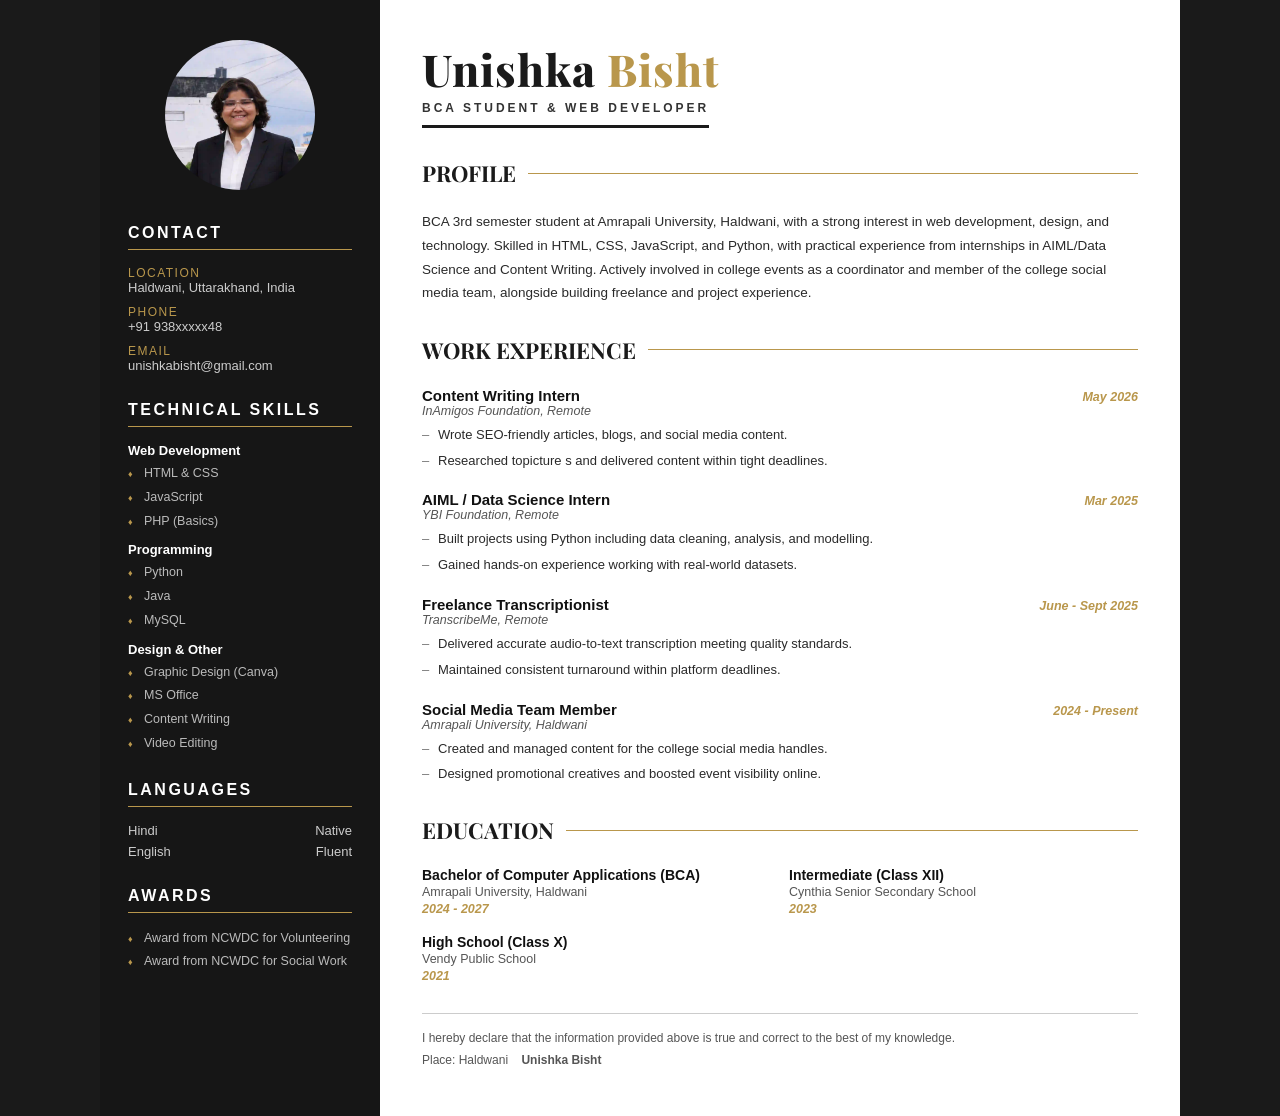
<file: revamp/index.html>
<!DOCTYPE html>
<html lang="en">
<head>
  <meta charset="UTF-8">
  <meta name="viewport" content="width=device-width, initial-scale=1.0">
  <title>Unishka Bisht | Resume</title>
  <link rel="stylesheet" href="style.css">
</head>
<body>

  <div class="resume">

    <!-- SIDEBAR -->
    <aside class="sidebar">
      <figure class="profile-picture">
        <img src="profile.webp" alt="Unishka Bisht" class="profile-img">
      </figure>

      <section class="sidebar-section">
        <h2 class="sidebar-title">Contact</h2>
        <dl class="contact-list">
          <dt class="label">Location</dt>
          <dd>Haldwani, Uttarakhand, India</dd>
          <dt class="label">Phone</dt>
          <dd>+91 938xxxxx48</dd>
          <dt class="label">Email</dt>
          <dd>unishkabisht@gmail.com</dd>
        </dl>
      </section>

      <section class="sidebar-section">
        <h2 class="sidebar-title">Technical Skills</h2>

        <h4 class="skill-group">Web Development</h4>
        <ul class="skill-list">
          <li>HTML &amp; CSS</li>
          <li>JavaScript</li>
          <li>PHP (Basics)</li>
        </ul>

        <h4 class="skill-group">Programming</h4>
        <ul class="skill-list">
          <li>Python</li>
          <li>Java</li>
          <li>MySQL</li>
        </ul>

        <h4 class="skill-group">Design &amp; Other</h4>
        <ul class="skill-list">
          <li>Graphic Design (Canva)</li>
          <li>MS Office</li>
          <li>Content Writing</li>
          <li>Video Editing</li>
        </ul>
      </section>

      <section class="sidebar-section">
        <h2 class="sidebar-title">Languages</h2>
        <p class="lang-item"><span>Hindi</span><span>Native</span></p>
        <p class="lang-item"><span>English</span><span>Fluent</span></p>
      </section>

      <section class="sidebar-section">
        <h2 class="sidebar-title">Awards</h2>
        <ul class="skill-list">
          <li> Award from NCWDC for Volunteering</li>
          <li> Award from NCWDC for Social Work</li>
        </ul>
      </section>
    </aside>

    <!-- MAIN CONTENT -->
    <main class="content">

      <header class="content-header">
        <h1 class="name">Unishka <span class="accent">Bisht</span></h1>
        <h2 class="role">BCA Student &amp; Web Developer</h2>
      </header>

      <section class="content-section">
        <h2 class="section-title">Profile</h2>
        <p class="profile-text">BCA 3rd semester student at Amrapali University, Haldwani, with a strong interest in web development, design, and technology. Skilled in HTML, CSS, JavaScript, and Python, with practical experience from internships in AIML/Data Science and Content Writing. Actively involved in college events as a coordinator and member of the college social media team, alongside building freelance and project experience.</p>
      </section>

      <section class="content-section">
        <h2 class="section-title">Work Experience</h2>

        <article class="job">
          <div class="job-header">
            <h3 class="job-title">Content Writing Intern</h3>
            <span class="job-date">May 2026</span>
          </div>
          <p class="job-company">InAmigos Foundation, Remote</p>
          <ul class="job-points">
            <li>Wrote SEO-friendly articles, blogs, and social media content.</li>
            <li>Researched topicture
      s and delivered content within tight deadlines.</li>
          </ul>
        </article>

        <article class="job">
          <div class="job-header">
            <h3 class="job-title">AIML / Data Science Intern</h3>
            <span class="job-date">Mar 2025</span>
          </div>
          <p class="job-company">YBI Foundation, Remote</p>
          <ul class="job-points">
            <li>Built projects using Python including data cleaning, analysis, and modelling.</li>
            <li>Gained hands-on experience working with real-world datasets.</li>
          </ul>
        </article>

        <article class="job">
          <div class="job-header">
            <h3 class="job-title">Freelance Transcriptionist</h3>
            <span class="job-date">June - Sept 2025</span>
          </div>
          <p class="job-company">TranscribeMe, Remote</p>
          <ul class="job-points">
            <li>Delivered accurate audio-to-text transcription meeting quality standards.</li>
            <li>Maintained consistent turnaround within platform deadlines.</li>
          </ul>
        </article>

        <article class="job">
          <div class="job-header">
            <h3 class="job-title">Social Media Team Member</h3>
            <span class="job-date">2024 - Present</span>
          </div>
          <p class="job-company">Amrapali University, Haldwani</p>
          <ul class="job-points">
            <li>Created and managed content for the college social media handles.</li>
            <li>Designed promotional creatives and boosted event visibility online.</li>
          </ul>
        </article>
      </section>

      <section class="content-section">
        <h2 class="section-title">education</h2>
        <div class="education-grid">
          <article class="education-item">
            <h3 class="education-title">Bachelor of Computer Applications (BCA)</h3>
            <p class="education-school">Amrapali University, Haldwani</p>
            <p class="education-date">2024 - 2027</p>
          </article>
          <article class="education-item">
            <h3 class="education-title">Intermediate (Class XII)</h3>
            <p class="education-school">Cynthia Senior Secondary School</p>
            <p class="education-date">2023</p>
          </article>
          <article class="education-item">
            <h3 class="education-title">High School (Class X)</h3>
            <p class="education-school">Vendy Public School</p>
            <p class="education-date">2021</p>
          </article>
        </div>
      </section>



      <footer class="declaration">
        <p>I hereby declare that the information provided above is true and correct to the best of my knowledge.</p>
        <p>Place: Haldwani &nbsp;&nbsp; <strong>Unishka Bisht</strong></p>
      </footer>

    </main>

  </div>

</body>
</html>
</file>
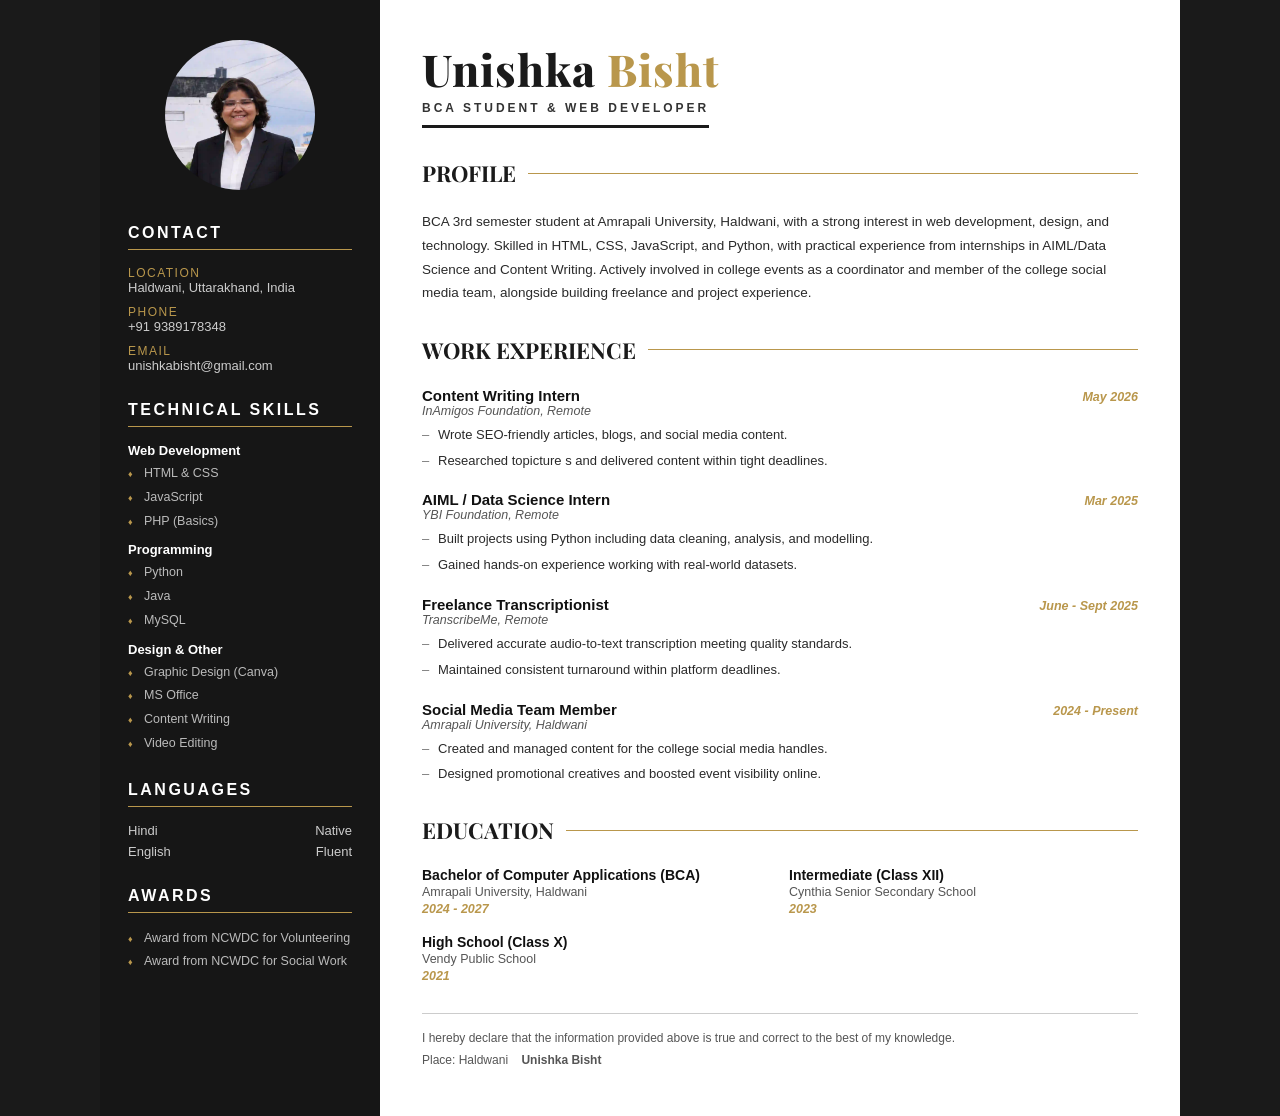
<file: revamp/resume.html>
<!DOCTYPE html>
<html lang="en">
<head>
  <meta charset="UTF-8">
  <meta name="viewport" content="width=device-width, initial-scale=1.0">
  <title>Unishka Bisht | Resume</title>
  <link rel="stylesheet" href="style.css">
</head>
<body>

  <div class="resume">

    <!-- SIDEBAR -->
    <aside class="sidebar">
      <figure class="profile-picture">
        <img src="profile.webp" alt="Unishka Bisht" class="profile-img">
      </figure>

      <section class="sidebar-section">
        <h2 class="sidebar-title">Contact</h2>
        <dl class="contact-list">
          <dt class="label">Location</dt>
          <dd>Haldwani, Uttarakhand, India</dd>
          <dt class="label">Phone</dt>
          <dd>+91 9389178348</dd>
          <dt class="label">Email</dt>
          <dd>unishkabisht@gmail.com</dd>
        </dl>
      </section>

      <section class="sidebar-section">
        <h2 class="sidebar-title">Technical Skills</h2>

        <h4 class="skill-group">Web Development</h4>
        <ul class="skill-list">
          <li>HTML &amp; CSS</li>
          <li>JavaScript</li>
          <li>PHP (Basics)</li>
        </ul>

        <h4 class="skill-group">Programming</h4>
        <ul class="skill-list">
          <li>Python</li>
          <li>Java</li>
          <li>MySQL</li>
        </ul>

        <h4 class="skill-group">Design &amp; Other</h4>
        <ul class="skill-list">
          <li>Graphic Design (Canva)</li>
          <li>MS Office</li>
          <li>Content Writing</li>
          <li>Video Editing</li>
        </ul>
      </section>

      <section class="sidebar-section">
        <h2 class="sidebar-title">Languages</h2>
        <p class="lang-item"><span>Hindi</span><span>Native</span></p>
        <p class="lang-item"><span>English</span><span>Fluent</span></p>
      </section>

      <section class="sidebar-section">
        <h2 class="sidebar-title">Awards</h2>
        <ul class="skill-list">
          <li> Award from NCWDC for Volunteering</li>
          <li> Award from NCWDC for Social Work</li>
        </ul>
      </section>
    </aside>

    <!-- MAIN CONTENT -->
    <main class="content">

      <header class="content-header">
        <h1 class="name">Unishka <span class="accent">Bisht</span></h1>
        <h2 class="role">BCA Student &amp; Web Developer</h2>
      </header>

      <section class="content-section">
        <h2 class="section-title">Profile</h2>
        <p class="profile-text">BCA 3rd semester student at Amrapali University, Haldwani, with a strong interest in web development, design, and technology. Skilled in HTML, CSS, JavaScript, and Python, with practical experience from internships in AIML/Data Science and Content Writing. Actively involved in college events as a coordinator and member of the college social media team, alongside building freelance and project experience.</p>
      </section>

      <section class="content-section">
        <h2 class="section-title">Work Experience</h2>

        <article class="job">
          <div class="job-header">
            <h3 class="job-title">Content Writing Intern</h3>
            <span class="job-date">May 2026</span>
          </div>
          <p class="job-company">InAmigos Foundation, Remote</p>
          <ul class="job-points">
            <li>Wrote SEO-friendly articles, blogs, and social media content.</li>
            <li>Researched topicture
      s and delivered content within tight deadlines.</li>
          </ul>
        </article>

        <article class="job">
          <div class="job-header">
            <h3 class="job-title">AIML / Data Science Intern</h3>
            <span class="job-date">Mar 2025</span>
          </div>
          <p class="job-company">YBI Foundation, Remote</p>
          <ul class="job-points">
            <li>Built projects using Python including data cleaning, analysis, and modelling.</li>
            <li>Gained hands-on experience working with real-world datasets.</li>
          </ul>
        </article>

        <article class="job">
          <div class="job-header">
            <h3 class="job-title">Freelance Transcriptionist</h3>
            <span class="job-date">June - Sept 2025</span>
          </div>
          <p class="job-company">TranscribeMe, Remote</p>
          <ul class="job-points">
            <li>Delivered accurate audio-to-text transcription meeting quality standards.</li>
            <li>Maintained consistent turnaround within platform deadlines.</li>
          </ul>
        </article>

        <article class="job">
          <div class="job-header">
            <h3 class="job-title">Social Media Team Member</h3>
            <span class="job-date">2024 - Present</span>
          </div>
          <p class="job-company">Amrapali University, Haldwani</p>
          <ul class="job-points">
            <li>Created and managed content for the college social media handles.</li>
            <li>Designed promotional creatives and boosted event visibility online.</li>
          </ul>
        </article>
      </section>

      <section class="content-section">
        <h2 class="section-title">education</h2>
        <div class="education-grid">
          <article class="education-item">
            <h3 class="education-title">Bachelor of Computer Applications (BCA)</h3>
            <p class="education-school">Amrapali University, Haldwani</p>
            <p class="education-date">2024 - 2027</p>
          </article>
          <article class="education-item">
            <h3 class="education-title">Intermediate (Class XII)</h3>
            <p class="education-school">Cynthia Senior Secondary School</p>
            <p class="education-date">2023</p>
          </article>
          <article class="education-item">
            <h3 class="education-title">High School (Class X)</h3>
            <p class="education-school">Vendy Public School</p>
            <p class="education-date">2021</p>
          </article>
        </div>
      </section>

     

      <footer class="declaration">
        <p>I hereby declare that the information provided above is true and correct to the best of my knowledge.</p>
        <p>Place: Haldwani &nbsp;&nbsp; <strong>Unishka Bisht</strong></p>
      </footer>

    </main>

  </div>

</body>
</html>
</file>
<file: revamp/style.css>
@import url('https://fonts.googleapis.com/css2?family=Playfair+Display:wght@700;800&family=Raleway:wght@400;500;600;700&display=swap');

* {
  margin: 0;
  padding: 0;
  box-sizing: border-box;
}

body {
  font-family: 'giest', 'Segoe UI', Arial, sans-serif;
  background: #1a1a1a;
  color: #333;
}

.resume{
    display:grid;
    grid-template-columns:280px 1fr;
    max-width:1080px;
    margin:0 auto;
    height:auto;
}

.sidebar {
  background: #161616;
  color: #ddd;
  padding: 40px 28px;
}

.profile-picture {
  width: 150px;
  height: 150px;
  margin: 0 auto 34px;
  border: px solid #b9974c;
  border-radius: 50%;
  overflow:hidden;
}

.profile-img {
  width: 100%;
  height: 100%;
  object-fit: cover;
  object-position: center top;
}

.sidebar-section {
  margin-bottom: 28px;
}

.sidebar-title {
  font-size: 16px;
  letter-spacing: 2.5px;
  text-transform: uppercase;
  color: #fff;
  border-bottom: 1px solid #b9974c;
  padding-bottom: 7px;
  margin-bottom: 16px;
  font-weight: 700;
}

.contact-list .label {
  font-size: 12px;
  letter-spacing: 1.5px;
  color: #b9974c;
  text-transform: uppercase;
  margin-top: 10px;
  display: block;
}

.contact-list dd {
  font-size: 13px;
  margin-bottom: 4px;
  color: #ccc;
}

.skill-group {
  font-size: 13px;
  color: #fff;
  margin: 12px 0 6px;
  font-weight: 600;
}

.skill-list {
  list-style: none;
}

.skill-list li {
  font-size: 12.5px;
  padding-left: 16px;
  position: relative;
  margin-bottom: 5px;
  line-height: 1.5;
  color: #bbb;
}

.skill-list li::before {
  content: "♦";
  color: #b9974c;
  position: absolute;
  left: 0;
  font-size: 9px;
  top: 4px;
}

.lang-item {
  display: flex;
  justify-content: space-between;
  font-size: 13px;
  margin-bottom: 6px;
  color: #ccc;
}

/* ── MAIN CONTENT ── */
.content {
  background: #ffffff;
  padding: 45px 42px;
}

/* name block - no photo here */
.content-header {
  margin-bottom: 30px;
}

.name {
  font-family: 'Playfair Display', Georgia, serif;
  font-size: 44px;
  font-weight: 800;
  letter-spacing: 1px;
  color: #1a1a1a;
  line-height: 1.1;
}

.name .accent {
  color: #b9974c;
}

.role {
  font-size: 12px;
  letter-spacing: 3px;
  text-transform: uppercase;
  color: #333;
  margin-top: 8px;
  padding-bottom: 10px;
  border-bottom: 3px solid #1a1a1a;
  display: inline-block;
  font-weight: 600;
}

/* section with golden line after heading */
.content-section {
  margin-bottom: 30px;
}

.section-title {
  font-family: 'Playfair Display', Georgia, serif;
  font-size: 22px;
  font-weight: 700;
   text-transform: uppercase;
  color: #1a1a1a;
  display: flex;
  align-items: center;
  gap: 12px;
  margin-bottom: 14px;
  padding-bottom: 8px;
}

/* golden line after section heading */
.section-title::after {
  content: '';
  flex: 1;
  height: 1px;
  background: #b9974c;
}

.profile-text {
  font-size: 13.5px;
  line-height: 1.75;
  color: #2a2a2a;
}

/* job cards */
.job {
  margin-bottom: 20px;
}

.job-header {
  display: flex;
  justify-content: space-between;
  align-items: baseline;
}

.job-title {
  font-size: 15px;
  color: #111;
  font-weight: 700;
}

.job-date {
  font-size: 12.5px;
  font-weight: 700;
  color: #b9974c;
  font-style: italic;
}

.job-company {
  font-size: 12.5px;
  color: #555;
  margin-bottom: 7px;
  font-style: italic;
}

.job-points {
  list-style: none;
}

.job-points li {
  font-size: 13px;
  line-height: 1.6;
  padding-left: 16px;
  position: relative;
  margin-bottom: 5px;
  color: #2a2a2a;
}

.job-points li::before {
  content: "–";
  position: absolute;
  left: 0;
  color: #777;
}

/* educationcation */
.education-grid {
  display: grid;
  grid-template-columns: 1fr 1fr;
  gap: 18px;
}

.education-title,
.award-title {
  font-size: 14px;
  color: #111;
  font-weight: 700;
}

.education-school,
.award-org {
  font-size: 12.5px;
  color: #555;
  margin-top: 2px;
}

.education-date {
  font-size: 12.5px;
  font-weight: 700;
  color: #b9974c;
  margin-top: 3px;
  font-style: italic;
}

.award-item {
  margin-bottom: 12px;
}

/* declaration footer */
.declaration {
  border-top: 1px solid #ccc;
  padding-top: 14px;
  font-size: 12px;
  color: #555;
  line-height: 1.8;
}

/* responsive */
@media (max-width: 768px) {
  .resume {
    grid-template-columns: 1fr;
  }
  .education-grid {
    grid-template-columns: 1fr;
  }
}
</file>
